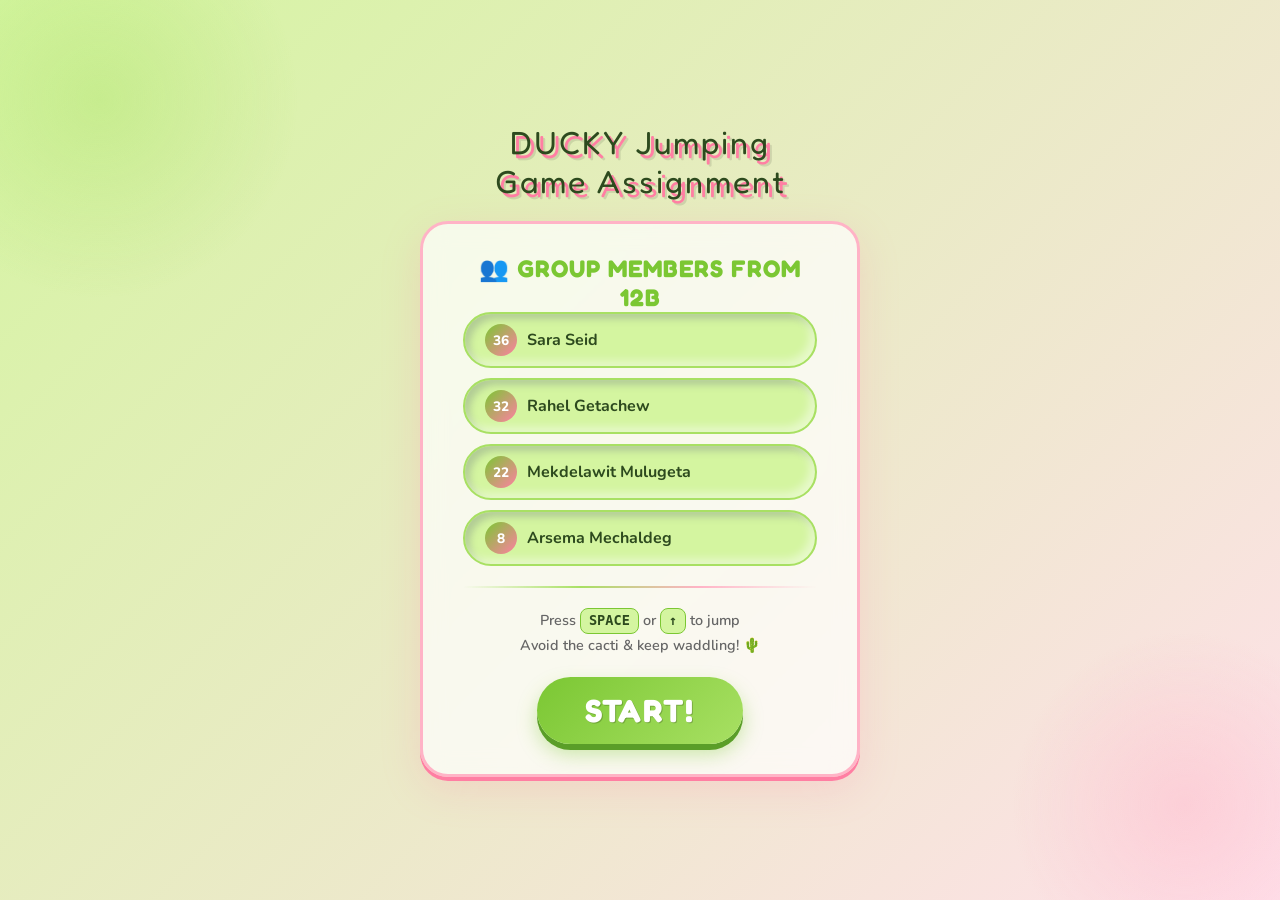
<file: index.html>
<!DOCTYPE html>
<html lang="en">
<head>
<meta charset="UTF-8">
<meta name="viewport" content="width=device-width, initial-scale=1.0">
<title>🦆Ducky Dash</title>
<link rel="stylesheet" href="dg.css">
<link href="https://fonts.googleapis.com/css2?family=Fredoka+One&family=Nunito:wght@400;600;700;800&display=swap" rel="stylesheet">

  

  <script src="dg.js" defer></script> 
  
</head>

<body>

<!-- MENU SCREEN -->
<div id="menu-screen">
 <!-- <div class="duck-mascot">🦆</div> -->
 <!-- <div class = "schoolname" > ST.Raguel Secondary Church School </div> -->
  <div class="game-title">DUCKY Jumping  <br>Game Assignment</div>

  <div class="menu-card">
    <h2>👥 Group Members From 12B</h2>
    <ul class="members-list">
      <li><div class="avatar">36</div> Sara Seid </li>
      <li><div class="avatar">32</div> Rahel Getachew </li>
      <li><div class="avatar">22</div> Mekdelawit Mulugeta </li>
      <li><div class="avatar">8</div> Arsema Mechaldeg </li>
      
    </ul>

    <div class="divider"></div>

    <p class="instructions">
      Press <span>SPACE</span> or <span>↑</span> to jump<br>
      Avoid the cacti & keep waddling! 🌵
    </p>

    <button class="start-btn" onclick="startGame()">START!</button>
  </div>
</div>

<!-- GAME SCREEN -->
<div id="game-screen">

  <!-- ducky's clouds decroting -->
  <div id="clouds"></div>

  <div id="hud">
    <span>🦆 DUCKY DASH</span>
    <span id="score-display">SCORE: 0</span>
    <span id="hi-display">BEST: 0</span>
  </div>

  <div id="canvas-container">
    <canvas id="gameCanvas" width="900" height="200"></canvas>
  </div>
</div>

<!-- GAME OVER OVERLAY -->
<div id="overlay">
  <div class="overlay-card">
    <h2>🦆 QUACK!</h2>
    <p>The cactus got you loser!!...</p>
    <div class="score-display" id="final-score">Score: 0</div>
    <div class="btn-row">
      <button class="replay-btn" onclick="restartGame()">Again!</button>
      <button class="menu-btn" onclick="goMenu()">Menu</button>
    </div>
  </div>
</div>
 




</body>
</html>
</file>
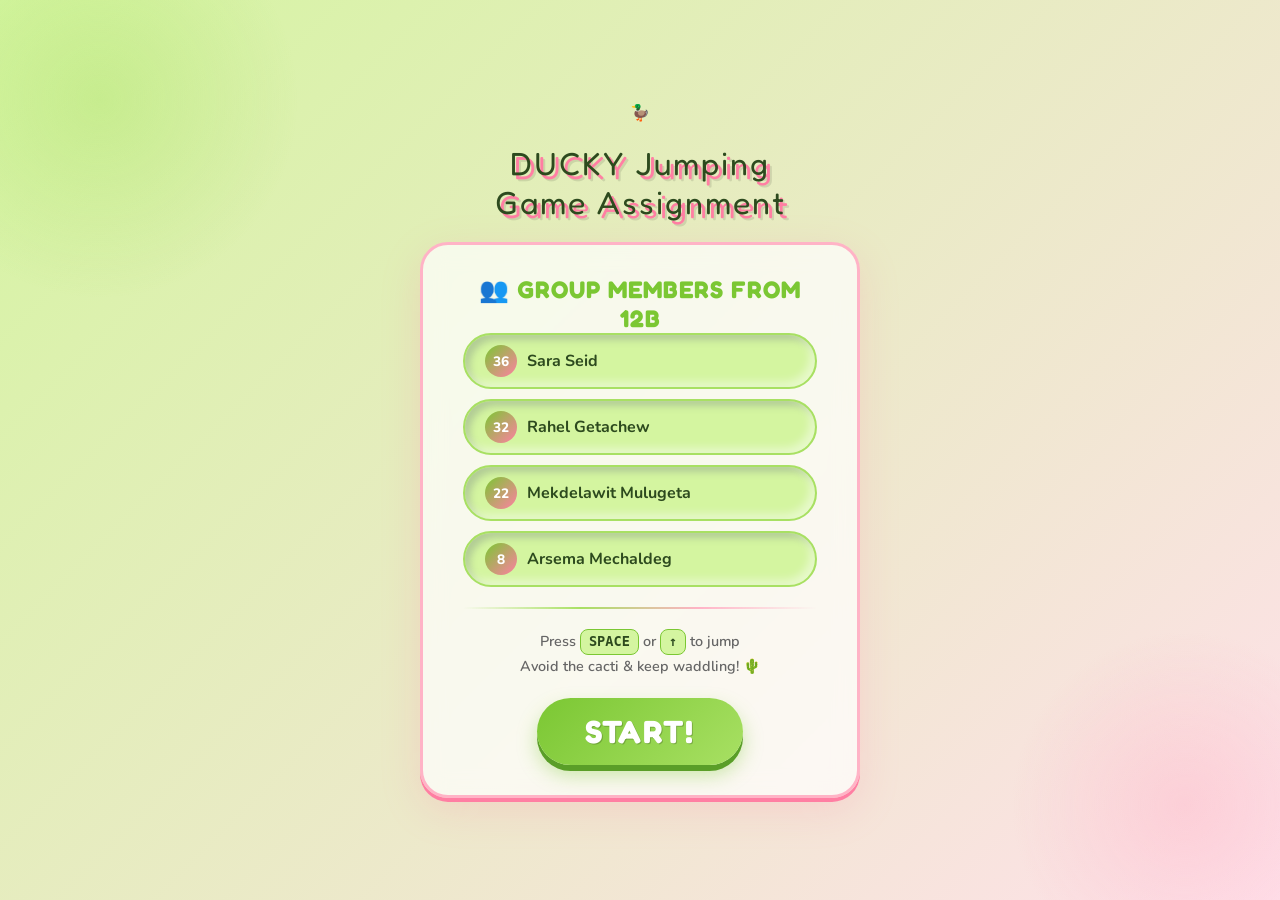
<file: dg.html>
<!DOCTYPE html>
<html lang="en">
<head>
<meta charset="UTF-8">
<meta name="viewport" content="width=device-width, initial-scale=1.0">
<title>🦆Ducky Dash</title>
<link rel="stylesheet" href="dg.css">
<link href="https://fonts.googleapis.com/css2?family=Fredoka+One&family=Nunito:wght@400;600;700;800&display=swap" rel="stylesheet">

  

  <script src="dg.js" defer></script> 
  
</head>

<body>

<!-- MENU SCREEN -->
<div id="menu-screen">
  <div class="duck-mascot">🦆</div>
  <div class="game-title">DUCKY Jumping  <br>Game Assignment</div>

  <div class="menu-card">
    <h2>👥 Group Members From 12B</h2>
    <ul class="members-list">
      <li><div class="avatar">36</div> Sara Seid </li>
      <li><div class="avatar">32</div> Rahel Getachew </li>
      <li><div class="avatar">22</div> Mekdelawit Mulugeta </li>
      <li><div class="avatar">8</div> Arsema Mechaldeg </li>
      
    </ul>

    <div class="divider"></div>

    <p class="instructions">
      Press <span>SPACE</span> or <span>↑</span> to jump<br>
      Avoid the cacti & keep waddling! 🌵
    </p>

    <button class="start-btn" onclick="startGame()">START!</button>
  </div>
</div>

<!-- GAME SCREEN -->
<div id="game-screen">

  <!-- Decorative clouds -->
  <div id="clouds"></div>

  <div id="hud">
    <span>🦆 DUCKY DASH</span>
    <span id="score-display">SCORE: 0</span>
    <span id="hi-display">BEST: 0</span>
  </div>

  <div id="canvas-container">
    <canvas id="gameCanvas" width="900" height="200"></canvas>
  </div>
</div>

<!-- GAME OVER OVERLAY -->
<div id="overlay">
  <div class="overlay-card">
    <h2>🦆 QUACK!</h2>
    <p>The cactus got you loser!!...</p>
    <div class="score-display" id="final-score">Score: 0</div>
    <div class="btn-row">
      <button class="replay-btn" onclick="restartGame()">Again!</button>
      <button class="menu-btn" onclick="goMenu()">Menu</button>
    </div>
  </div>
</div>
 




</body>
</html>
</file>
<file: dg.css>
:root {
    --lime: #a8e063;
    --lime-dark: #7bc733;
    --lime-light: #d4f5a0;
    --pink: #ffb3c6;
    --pink-dark: #ff7fa3;
    --pink-light: #ffe0ea;
    --white: #ffffff;
    --text-dark: #2d4a1e;
    --sky: #e0f7ff;
    --ground: #6dbf67;
  }

  * { margin: 0; padding: 0; box-sizing: border-box; }

  body {
    font-family: 'Nunito', sans-serif;
    background: linear-gradient(135deg, var(--lime-light) 0%, var(--pink-light) 100%);
    min-height: 100vh;
    overflow: hidden;
    display: flex;
    align-items: center;
    justify-content: center;
  }

  /* Floating blobs background */

  body::before {
    content: '';
    position: fixed;
    width: 400px; height: 400px;
    background: radial-gradient(circle, rgba(168,224,99,0.35) 0%, transparent 70%);
    top: -100px; left: -100px;
    border-radius: 50%;
    animation: blobFloat 6s ease-in-out infinite;
    pointer-events: none;
  }
  body::after {
    content: '';
    position: fixed;
    width: 350px; height: 350px;
    background: radial-gradient(circle, rgba(255,179,198,0.4) 0%, transparent 70%);
    bottom: -80px; right: -80px;
    border-radius: 50%;
    animation: blobFloat 7s ease-in-out infinite reverse;
    pointer-events: none;
  }
  @keyframes blobFloat {
    0%,100% { transform: translate(0,0) scale(1); }
    50% { transform: translate(30px, 20px) scale(1.08); }
  }

  /* ===== MENU SCREEN ===== */
  #menu-screen {
    display: flex;
    flex-direction: column;
    align-items: center;
    gap: 20px;
    animation: fadeInUp 0.7s ease;
    z-index: 10;
  }
  @keyframes fadeInUp {
    from { opacity: 0; transform: translateY(40px); }
    to { opacity: 1; transform: translateY(0); }
  }

  .game-title {
    font-family: 'Fredoka One', cursive;
    font-size: 2rem;
    margin-top: 0;
   margin-bottom: 0 ;
    color: var(--text-dark);
    text-shadow: 4px 4px 0 var(--pink-dark), 6px 6px 0 rgba(0,0,0,0.1);
    letter-spacing: 2px;
    text-align: center;
    animation: titleBounce 2s ease-in-out infinite;
  }
  @keyframes titleBounce {
    0%,100% { transform: translateY(0); }
    50% { transform: translateY(-8px); }
  }


 /* .duck-mascot {
    font-size: 3rem;
    margin-top: 10;
     
    animation: duckWaddle 1s ease-in-out infinite alternate;
    filter: drop-shadow(0 8px 16px rgba(0,0,0,0.15));
  }*/
  @keyframes duckWaddle {
    from { transform: rotate(-10deg) translateY(0); }
    to { transform: rotate(8deg) translateY(-10px); }
  }

  .menu-card {
    background: rgba(255,255,255,0.7);
    backdrop-filter: blur(12px);
    border: 3px solid var(--pink);
    border-radius: 28px;
    padding: 30px 40px;
    min-width: 360px;
    max-width: 440px;
    box-shadow: 0 12px 40px rgba(255,127,163,0.2), 0 4px 0 var(--pink-dark);
    text-align: center;
  }

  .menu-card h2 {
    font-family: 'Fredoka One', cursive;
    color: var(--lime-dark);
    font-size: 1.5rem;
    letter-spacing: 1px;
    text-transform: uppercase;
  }

  .members-list {
    list-style: none;
    display: flex;
    flex-direction: column;
    gap: 10px;
    margin-bottom: 5px;
  }
  .members-list li {
    background: var(--lime-light);
    border: 2px solid var(--lime);
    border-radius: 50px;
    box-shadow: inset -5px -5px 9px #ffffff73 , inset 5px 5px 7px #5e687949;
    padding: 10px 20px;
    font-size: 1rem;
    font-weight: 700;
    color: var(--text-dark);
    display: flex;
    align-items: center;
    gap: 10px;
    transition: transform 0.2s, box-shadow 0.2s;
  }
  .members-list li:hover {
    transform: translateX(6px);
    box-shadow: 4px 4px 0 var(--lime-dark);
  }
  .members-list li .avatar {
    width: 32px; height: 32px;
    background: linear-gradient(135deg, var(--lime-dark), var(--pink-dark));
    border-radius: 50%;
    display: flex; align-items: center; justify-content: center;
    font-size: 0.85rem;
    color: white;
    font-weight: 800;
    flex-shrink: 0;
  }

  .divider {
    height: 2px;
    background: linear-gradient(90deg, transparent, var(--lime), var(--pink), transparent);
    margin: 20px 0;
    border-radius: 2px;
  }

  .instructions {
    font-size: 0.9rem;
    color: #666;
    font-weight: 600;
    margin-bottom: 20px;
    line-height: 1.6;
  }
  .instructions span {
    display: inline-block;
    background: var(--lime-light);
    border: 1.5px solid var(--lime-dark);
    border-radius: 8px;
    padding: 1px 8px;
    font-family: monospace;
    font-size: 0.85rem;
    color: var(--text-dark);
  }

  .start-btn {
    font-family: 'Fredoka One', cursive;
    font-size: 2rem;
    padding: 14px 48px;
    background: linear-gradient(135deg, var(--lime-dark), var(--lime));
    border: none;
    font-weight: bold;
    border-radius: 50px;
    color: white;
    cursor: pointer;
    letter-spacing: 2px;
    box-shadow: 0 6px 0 #5a9e28, 0 10px 20px rgba(123,199,51,0.4);
    transition: transform 0.15s, box-shadow 0.15s;
    text-shadow: 1px 1px 0 rgba(0,0,0,0.2);
  }
  .start-btn:hover {
    transform: translateY(-3px);
    box-shadow: 0 9px 0 #5a9e28, 0 14px 24px rgba(123,199,51,0.4);
  }
  .start-btn:active {
    transform: translateY(3px);
    box-shadow: 0 3px 0 #5a9e28, 0 5px 10px rgba(123,199,51,0.3);
  }

  /* ===== GAME SCREEN ===== */
  #game-screen {
    display: none;
    flex-direction: column;
    align-items: center;
    width: 100vw;
    height: 100vh;
    background: linear-gradient(180deg, #b8f0ff 0%, #e8fbff 55%, #7bc733 55%, #6db52e 100%);
    position: fixed;
    top: 0; left: 0;
  }

  /* Clouds */
  .cloud {
    position: absolute;
    background: white;
    border-radius: 50px;
    opacity: 0.85;
  }
  .cloud::before, .cloud::after {
    content: '';
    position: absolute;
    background: white;
    border-radius: 50%;
  }

  #hud {
    display: flex;
    justify-content: space-between;
    align-items: center;
    width: 100%;
    padding: 12px 24px;
    font-family: 'Fredoka One', cursive;
    font-size: 1.3rem;
    color: #1a3e0a;
    z-index: 20;
  }

  #canvas-container {
    position: relative;
    width: 900px;
    max-width: 98vw;
    height: 200px;
    margin-top: 0;
  }

  canvas {
    display: block;
    border-radius: 16px;
    border: 4px solid rgba(255,255,255,0.6);
    box-shadow: 0 8px 32px rgba(0,0,0,0.12);
    background: transparent;
  }

  /* Over/pause overlay */
  #overlay {
    display: none;
    position: fixed;
    inset: 0;
    background: rgba(0,0,0,0.45);
    z-index: 100;
    align-items: center;
    justify-content: center;
  }
  #overlay.show { display: flex; }

  .overlay-card {
    background: rgba(255,255,255,0.92);
    backdrop-filter: blur(16px);
    border-radius: 28px;
    padding: 40px 60px;
    text-align: center;
    border: 3px solid var(--pink);
    box-shadow: 0 20px 60px rgba(0,0,0,0.3);
    animation: fadeInUp 0.3s ease;
  }
  .overlay-card h2 {
    font-family: 'Fredoka One', cursive;
    font-size: 2.8rem;
    color: var(--pink-dark);
    margin-bottom: 8px;
  }
  .overlay-card p {
    font-size: 1.1rem;
    color: #555;
    font-weight: 700;
    margin-bottom: 24px;
  }
  .overlay-card .score-display {
    font-family: 'Fredoka One', cursive;
    font-size: 1.8rem;
    color: var(--lime-dark);
    margin-bottom: 28px;
  }
  .btn-row { display: flex; gap: 16px; justify-content: center; }

  .replay-btn {
    font-family: 'Fredoka One', cursive;
    font-size: 1.3rem;
    padding: 12px 36px;
    background: linear-gradient(135deg, var(--pink-dark), var(--pink));
    border: none;
    border-radius: 50px;
    color: white;
    cursor: pointer;
    box-shadow: 0 5px 0 #d45a7a, 0 8px 16px rgba(255,127,163,0.4);
    transition: transform 0.15s, box-shadow 0.15s;
    text-shadow: 1px 1px 0 rgba(0,0,0,0.15);
  }
  .replay-btn:hover { transform: translateY(-3px); box-shadow: 0 8px 0 #d45a7a; }
  .replay-btn:active { transform: translateY(2px); box-shadow: 0 3px 0 #d45a7a; }

  .menu-btn {
    font-family: 'Fredoka One', cursive;
    font-size: 1.3rem;
    padding: 12px 36px;
    background: linear-gradient(135deg, var(--lime-dark), var(--lime));
    border: none;
    border-radius: 50px;
    color: white;
    cursor: pointer;
    box-shadow: 0 5px 0 #5a9e28, 0 8px 16px rgba(123,199,51,0.35);
    transition: transform 0.15s, box-shadow 0.15s;
    text-shadow: 1px 1px 0 rgba(0,0,0,0.15);
  }
  .menu-btn:hover { transform: translateY(-3px); box-shadow: 0 8px 0 #5a9e28; }
  .menu-btn:active { transform: translateY(2px); box-shadow: 0 3px 0 #5a9e28; }
</file>
